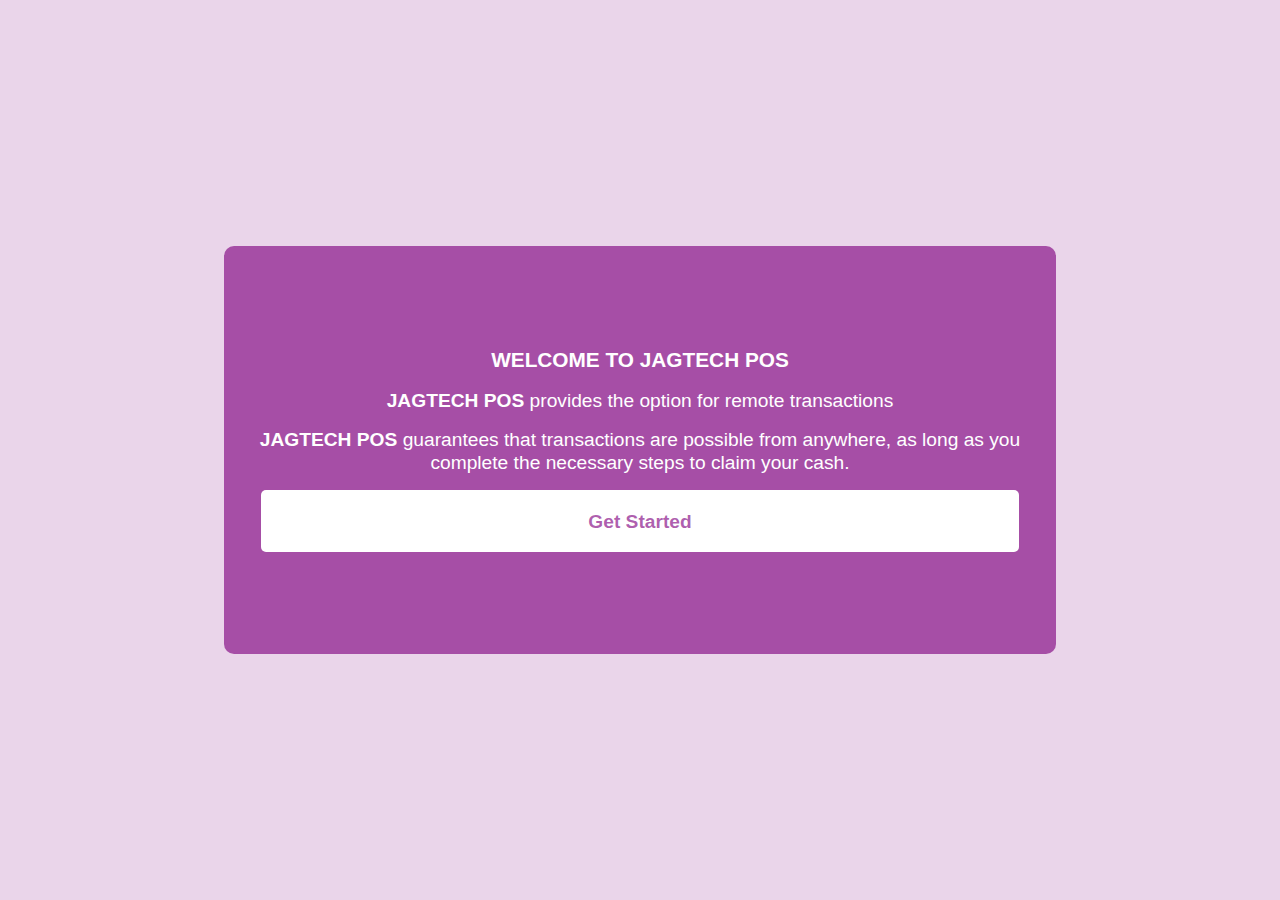
<file: index.html>
<!DOCTYPE html>
<html lang="en">
<head>
    <meta charset="UTF-8">
    <meta name="viewport" content="width=device-width, initial-scale=1.0">
    <title>JAGTECH POS</title>
    <link rel="icon" href="./images/palmpay-only.png">

    <link rel="stylesheet" href="./main.css">
</head>
<body>
    <div class="container">
        <div class="box">
            <!-- <img src="./images/palmpay-only.png" alt=""> -->
            <p class="welcome">WELCOME TO <span class="bold">JAGTECH POS</span></p>
            <p><span class="bold">JAGTECH POS</span>  provides the option for remote transactions</p>
            <p><span class="bold">JAGTECH POS</span> guarantees that transactions are possible from anywhere, as long as you complete the necessary steps to claim your cash.</p>
            <a class="get-started" href="./jagtech.html">Get Started</a>
        </div>
    </div>
</body>
</html>
</file>
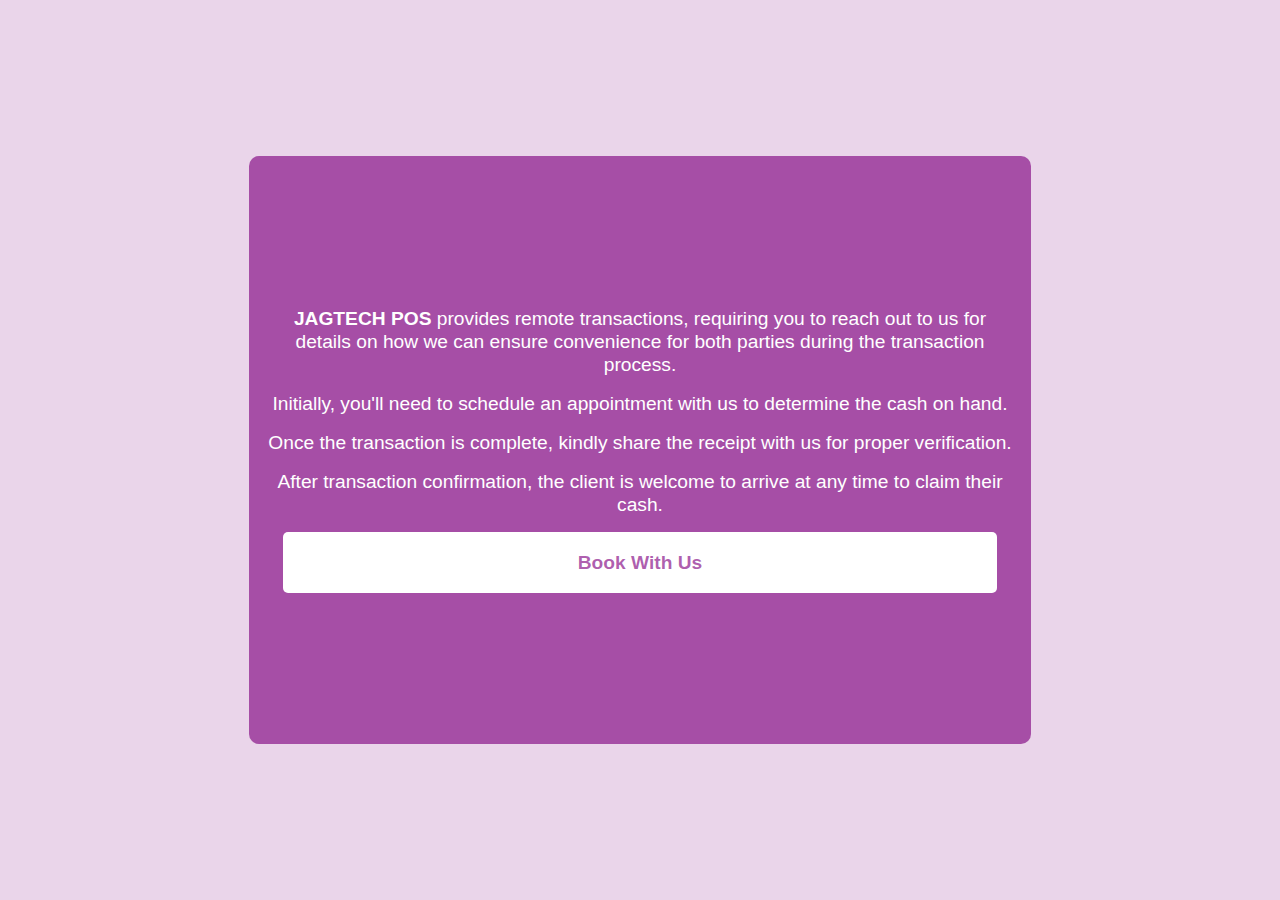
<file: jagtech.html>
<!DOCTYPE html>
<html lang="en">
<head>
    <meta charset="UTF-8">
    <meta name="viewport" content="width=device-width, initial-scale=1.0">
    <title>JAGTECH POS</title>
    <link rel="icon" href="./images/palmpay-only.png">

    <link rel="stylesheet" href="./main.css">
</head>
<body>
    <div class="container">
        <div class="box-2">
            <p><span class="bold">JAGTECH POS</span> provides remote transactions, requiring you to reach out to us for details on how we can ensure convenience for both parties during the transaction process.</p>
            <p>Initially, you'll need to schedule an appointment with us to determine the cash on hand.</p>
            <p>Once the transaction is complete, kindly share the receipt with us for proper verification.</p>
            <p>After transaction confirmation, the client is welcome to arrive at any time to claim their cash.</p>
            <a class="get-started" href="https://api.whatsapp.com/send?phone=2347040155737" target="_blank">Book With Us</a>
        </div>
    </div>
</body>
</html>
</file>
<file: main.css>
body {
    font-family: 'Trebuchet MS', 'Lucida Sans Unicode', 'Lucida Grande', 'Lucida Sans', Arial, sans-serif;
}

img {
    /* background-color: white; */
    width: 100%;
}

* {
    margin: 0;
    padding: 0;
}

.container {
    background-color: rgba(128, 0, 128, 0.166);
    height: 100vh;
    margin: auto;
    display: flex;
    flex-direction: column;
    justify-content: center;
    line-height: 1.2;
}

p {
    font-size: 1.2em;
}

.box {
    background-color: rgba(128, 0, 128, 0.634);
    color: white;
    height: 60%;
    width: 70%;
    margin: auto;
    display: flex;
    flex-direction: column;
    justify-content: center;
    padding: 1.5em 1em;
    align-items: center;
    gap: 1em;
    border-radius: 10px;
    text-align: center;
}

.box-2 {
    background-color: rgba(128, 0, 128, 0.634);
    color: white;
    height: 85%;
    width: 70%;
    margin: auto;
    display: flex;
    flex-direction: column;
    justify-content: center;
    padding: 1.5em 1em;
    align-items: center;
    gap: 1em;
    border-radius: 10px;
    text-align: center;
}

.welcome {
    font-weight: bold;
    font-size: 1.3em;
}

.bold {
    font-weight: bold;
}

.get-started {
    text-decoration: none;
    background-color: white;
    width: 90%;
    padding: 1em;
    border-radius: 5px;
    color: rgba(128, 0, 128, 0.634);
    font-weight: bold;
    font-size: 1.2em;
}


@media only screen and (min-width: 425px) {
    .box {
        height: 40%; 
    }  

    .box-2 {
        height: 70%; 
    } 
}

@media only screen and (min-width: 800px) {
    /* .box {
        height: 40%; 
    }   */

    .box {
        width: 800px;
        margin: auto;
    } 

    .box-2 {
        width: 750px;
        height: 60%;
        margin: auto;
    } 
}
</file>
